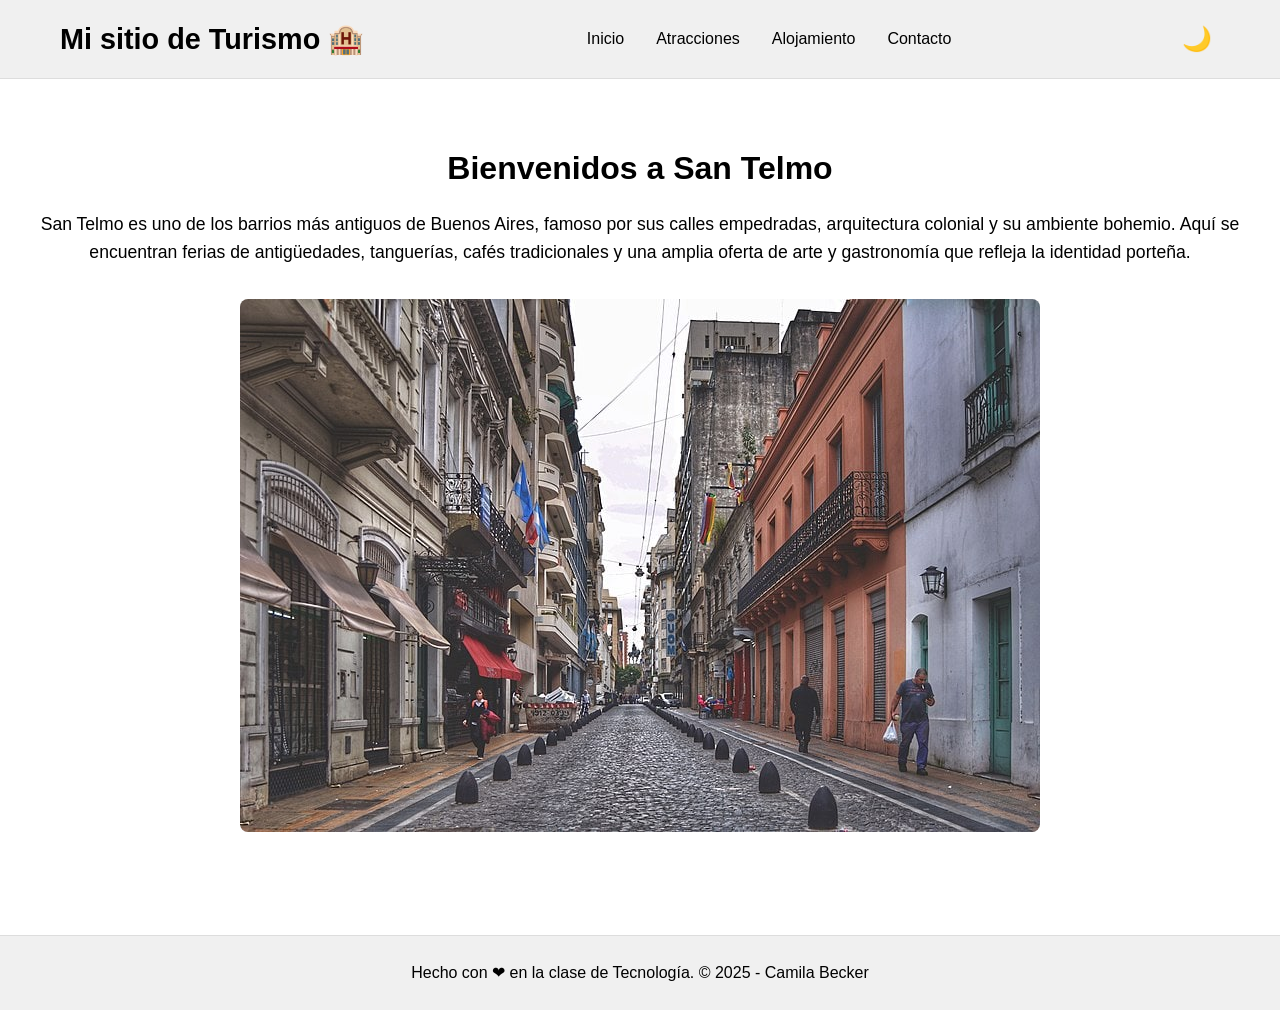
<file: index.html>
<!DOCTYPE html>
<html lang="es">
<head>
  <meta charset="utf-8" />
  <meta name="viewport" content="width=device-width,initial-scale=1" />
  <title>San Telmo - Inicio</title>
  <meta name="description" content="Inicio del sitio San Telmo" />
  <link rel="stylesheet" href="assets/css/styles.css" />
</head>
<body>
  <header class="cabecera-principal">
    <div class="container">
      <h1 class="logo"> Mi sitio de Turismo 🏨</h1>
      <nav class="menu-navegacion" aria-label="Navegación principal">
        <ul>
          <li><a href="index.html">Inicio</a></li>
          <li><a href="atracciones.html">Atracciones</a></li>
          <li><a href="alojamiento.html">Alojamiento</a></li>
          <li><a href="contacto.html">Contacto</a></li>
        </ul>
      </nav>
      <button id="toggleTheme" class="theme-btn" aria-label="Alternar tema">🌙</button>
    </div>
  </header>
  <main class="contenedor-principal container">

<section class="seccion">
<h2>Bienvenidos a San Telmo</h2>
<p>San Telmo es uno de los barrios más antiguos de Buenos Aires, famoso por sus calles empedradas, arquitectura colonial y su ambiente bohemio. Aquí se encuentran ferias de antigüedades, tanguerías, cafés tradicionales y una amplia oferta de arte y gastronomía que refleja la identidad porteña.</p>
<img src="assets/Img/San_Telmo_Portada.jpeg" alt="Portada de San Telmo">
</section>

  </main>
  <footer class="pie-de-pagina">
    <div class="container">
      <p>Hecho con ❤ en la clase de Tecnología. &copy; 2025 - Camila Becker</p>
    </div>
  </footer>
  <script>
    const btn = document.getElementById('toggleTheme');
    btn.addEventListener('click', () => {
      document.documentElement.classList.toggle('dark');
      btn.textContent = document.documentElement.classList.contains('dark') ? '☀️' : '🌙';
    });
  </script>
</body>
</html>
</file>
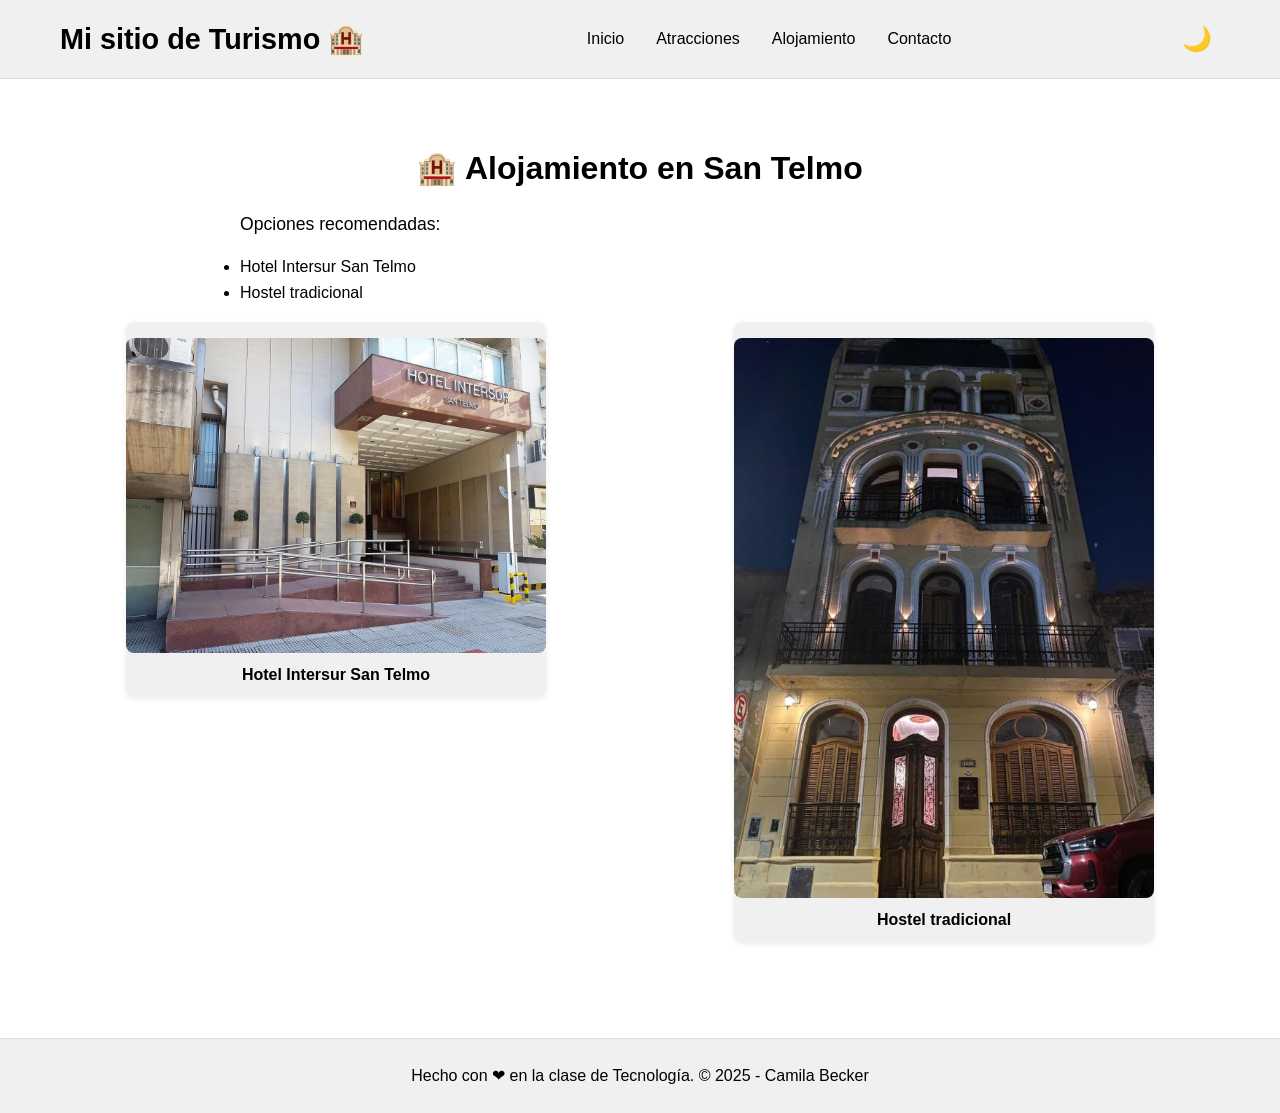
<file: alojamiento.html>
<!DOCTYPE html>
<html lang="es">
<head>
  <meta charset="utf-8" />
  <meta name="viewport" content="width=device-width,initial-scale=1" />
  <title>Alojamiento - San Telmo</title>
  <meta name="description" content="Dónde hospedarse en San Telmo" />
  <link rel="stylesheet" href="assets/css/styles.css" />
</head>
<body>
  <header class="cabecera-principal">
    <div class="container">
      <h1 class="logo"> Mi sitio de Turismo 🏨</h1>
      <nav class="menu-navegacion" aria-label="Navegación principal">
        <ul>
          <li><a href="index.html">Inicio</a></li>
          <li><a href="atracciones.html">Atracciones</a></li>
          <li><a href="alojamiento.html">Alojamiento</a></li>
          <li><a href="contacto.html">Contacto</a></li>
        </ul>
      </nav>
      <button id="toggleTheme" class="theme-btn" aria-label="Alternar tema">🌙</button>
    </div>
  </header>
  <main class="contenedor-principal container no-center">
<section class="seccion">
<h2>🏨 Alojamiento en San Telmo</h2>
<div class="info-left">
  <p>Opciones recomendadas:</p>
  <ul>
    <li>Hotel Intersur San Telmo</li>
    <li>Hostel tradicional</li>
  </ul>
</div>
<div class="alojamiento-imagenes">
    <figure class="hotel-card">
      <img src="assets/Img/Hotel_San_Telmo.jpg" alt="Hotel San Telmo">
      <figcaption>Hotel Intersur San Telmo</figcaption>
    </figure>

    <figure class="hotel-card">
      <img src="assets/Img/hostel_san.jpg" alt="Hostel San Telmo">
      <figcaption>Hostel tradicional</figcaption>
    </figure>
</div>
</section>
  </main>
  <footer class="pie-de-pagina">
    <div class="container">
      <p>Hecho con ❤ en la clase de Tecnología. &copy; 2025 - Camila Becker</p>
    </div>
  </footer>
  <script>
    const btn = document.getElementById('toggleTheme');
    btn.addEventListener('click', () => {
      document.documentElement.classList.toggle('dark');
      btn.textContent = document.documentElement.classList.contains('dark') ? '☀️' : '🌙';
    });
  </script>
</body>
</html>
</file>
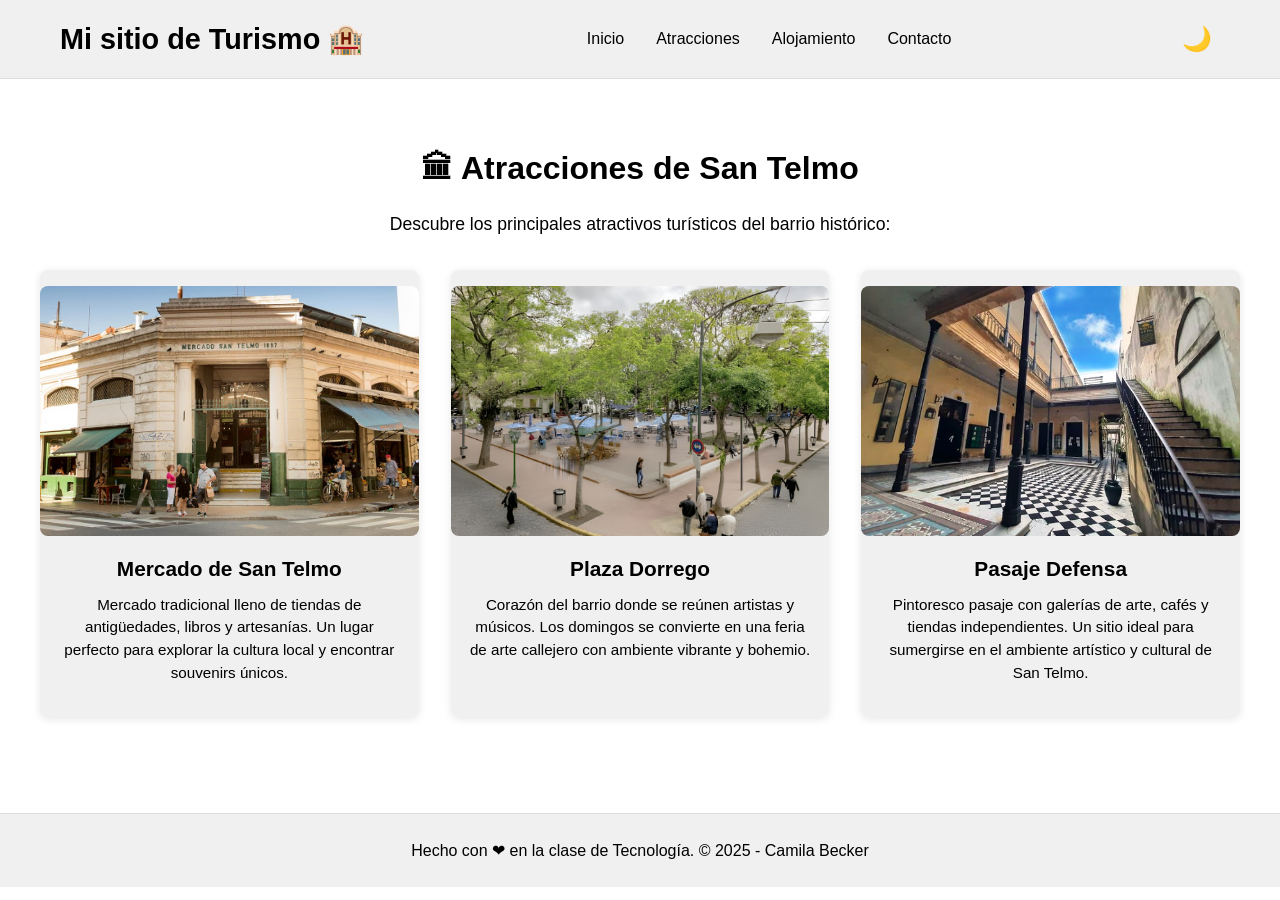
<file: atracciones.html>
<!DOCTYPE html>
<html lang="es">
<head>
  <meta charset="utf-8" />
  <meta name="viewport" content="width=device-width,initial-scale=1" />
  <title>Atracciones - San Telmo</title>
  <meta name="description" content="Atracciones turísticas de San Telmo" />
  <link rel="stylesheet" href="assets/css/styles.css" />
</head>
<body>
  <header class="cabecera-principal">
    <div class="container">
      <h1 class="logo"> Mi sitio de Turismo 🏨 </h1>
      <nav class="menu-navegacion" aria-label="Navegación principal">
        <ul>
          <li><a href="index.html">Inicio</a></li>
          <li><a href="atracciones.html">Atracciones</a></li>
          <li><a href="alojamiento.html">Alojamiento</a></li>
          <li><a href="contacto.html">Contacto</a></li>
        </ul>
      </nav>
      <button id="toggleTheme" class="theme-btn" aria-label="Alternar tema">🌙</button>
    </div>
  </header>
  <main class="contenedor-principal container">
<section class="seccion">
<h2>🏛 Atracciones de San Telmo</h2>
<p>Descubre los principales atractivos turísticos del barrio histórico:</p>

<div class="galeria-atracciones">
  <div class="atraccion-card">
    <a href="https://www.google.com/maps/place/Mercado+de+San+Telmo" target="_blank" rel="noopener">
      <img src="assets/Img/mercado_san_telmo.jpg" alt="Mercado de San Telmo">
      <h3>Mercado de San Telmo</h3>
    </a>
    <p>Mercado tradicional lleno de tiendas de antigüedades, libros y artesanías. Un lugar perfecto para explorar la cultura local y encontrar souvenirs únicos.</p>
  </div>

  <div class="atraccion-card">
    <a href="https://www.google.com/maps/place/Plaza+Dorrego" target="_blank" rel="noopener">
      <img src="assets/Img/plazadorrego.jpg" alt="Plaza Dorrego">
      <h3>Plaza Dorrego</h3>
    </a>
    <p>Corazón del barrio donde se reúnen artistas y músicos. Los domingos se convierte en una feria de arte callejero con ambiente vibrante y bohemio.</p>
  </div>

  <div class="atraccion-card">
    <a href="https://www.google.com/maps/place/Pasaje+Defensa" target="_blank" rel="noopener">
      <img src="assets/Img/San-Telmo-Pasaje-Defensa.png" alt="Pasaje Defensa">
      <h3>Pasaje Defensa</h3>
    </a>
    <p>Pintoresco pasaje con galerías de arte, cafés y tiendas independientes. Un sitio ideal para sumergirse en el ambiente artístico y cultural de San Telmo.</p>
  </div>
</div>
</section>
  </main>
  <footer class="pie-de-pagina">
    <div class="container">
      <p>Hecho con ❤ en la clase de Tecnología. &copy; 2025 - Camila Becker</p>
    </div>
  </footer>
  <script>
    const btn = document.getElementById('toggleTheme');
    btn.addEventListener('click', () => {
      document.documentElement.classList.toggle('dark');
      btn.textContent = document.documentElement.classList.contains('dark') ? '☀️' : '🌙';
    });
  </script>
</body>
</html>
</file>
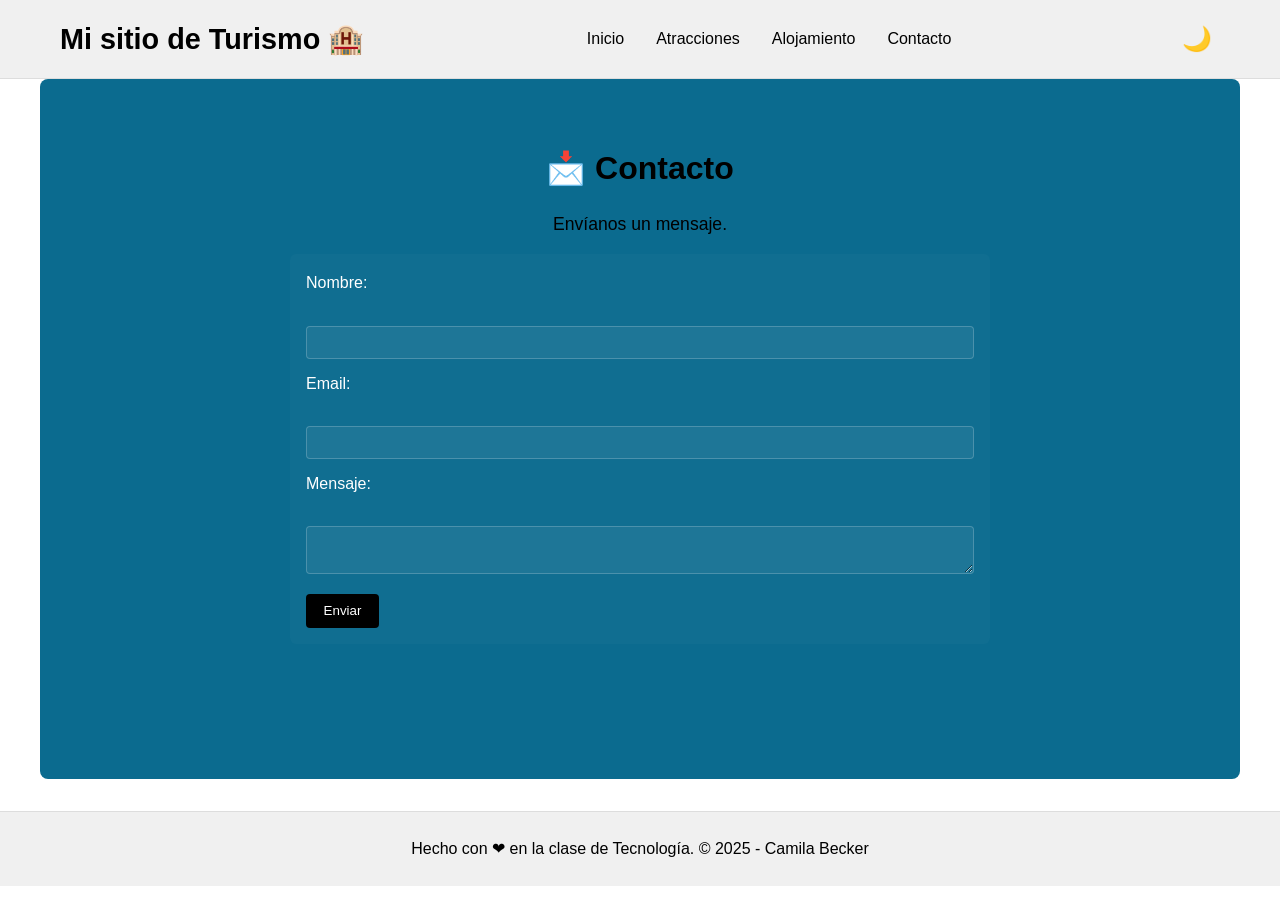
<file: contacto.html>
<!DOCTYPE html>
<html lang="es">
<head>
  <meta charset="utf-8" />
  <meta name="viewport" content="width=device-width,initial-scale=1" />
  <title>Contacto</title>
  <meta name="description" content="Formulario de contacto" />
  <link rel="stylesheet" href="assets/css/styles.css" />
</head>
<body>
  <header class="cabecera-principal">
    <div class="container">
      <h1 class="logo"> Mi sitio de Turismo 🏨</h1>
      <nav class="menu-navegacion" aria-label="Navegación principal">
        <ul>
          <li><a href="index.html">Inicio</a></li>
          <li><a href="atracciones.html">Atracciones</a></li>
          <li><a href="alojamiento.html">Alojamiento</a></li>
          <li><a href="contacto.html">Contacto</a></li>
        </ul>
      </nav>
      <button id="toggleTheme" class="theme-btn" aria-label="Alternar tema">🌙</button>
    </div>
  </header>
  <main class="contenedor-principal container contacto-fondo">
<section class="seccion">
<h2>📩 Contacto</h2>
<p>Envíanos un mensaje.</p>
<form>
<label>Nombre:</label><br><input type="text"><br>
<label>Email:</label><br><input type="email"><br>
<label>Mensaje:</label><br><textarea></textarea><br>
<button>Enviar</button>
</form>
</section>
  </main>
  <footer class="pie-de-pagina">
    <div class="container">
      <p>Hecho con ❤ en la clase de Tecnología. &copy; 2025 - Camila Becker</p>
    </div>
  </footer>
  <script>
    const btn = document.getElementById('toggleTheme');
    btn.addEventListener('click', () => {
      document.documentElement.classList.toggle('dark');
      btn.textContent = document.documentElement.classList.contains('dark') ? '☀️' : '🌙';
    });
  </script>
</body>
</html>
</file>
<file: assets/css/styles.css>
/* Variables de colores */
:root {
  --color-bg: #ffffff;
  --color-text: #000000;
  --color-header: #f0f0f0;
  --color-border: #ddd;
  --contacto-bg: #0b6b8f; /* color por defecto para contacto */
}

/* Modo oscuro */
:root.dark {
  --color-bg: #1a1a1a;
  --color-text: #ffffff;
  --color-header: #2a2a2a;
  --color-border: #444;
  --contacto-bg: #164a56; /* color contacto en oscuro */
}

/* Estilos generales */
* {
  margin: 0;
  padding: 0;
  box-sizing: border-box;
}

body {
  font-family: 'Segoe UI', Tahoma, Geneva, Verdana, sans-serif;
  background-color: var(--color-bg);
  color: var(--color-text);
  transition: background-color 0.3s ease, color 0.3s ease;
  line-height: 1.6;
}

.container {
  max-width: 1200px;
  margin: 0 auto;
  padding: 0 20px;
}

/* Header */
.cabecera-principal {
  background-color: var(--color-header);
  border-bottom: 1px solid var(--color-border);
  padding: 1rem 0;
}

.cabecera-principal .container {
  display: flex;
  justify-content: space-between;
  align-items: center;
}

.logo {
  font-size: 1.8rem;
  font-weight: bold;
  color: var(--color-text);
}

.menu-navegacion ul {
  display: flex;
  list-style: none;
  gap: 2rem;
  justify-content: center;
  align-items: center;
}

.menu-navegacion a {
  color: var(--color-text);
  text-decoration: none;
  transition: opacity 0.3s ease;
}

.menu-navegacion a:hover {
  opacity: 0.7;
}

.theme-btn {
  background: none;
  border: none;
  font-size: 1.5rem;
  cursor: pointer;
  padding: 0.5rem;
  transition: transform 0.3s ease;
}

.theme-btn:hover {
  transform: scale(1.1);
}

/* Centrar textos en contenido y pie */
.contenedor-principal,
.contenedor-principal .seccion,
.pie-de-pagina {
  text-align: center;
}

/* Estilos para la página de contacto con fondo */
.contacto-fondo {
  background-color: var(--contacto-bg);
  color: #fff;
  padding: 2.5rem;
  border-radius: 8px;
}

.contacto-fondo form {
  max-width: 700px;
  margin: 1rem auto 0;
  text-align: left;
  background: rgba(255,255,255,0.02);
  padding: 1rem;
  border-radius: 6px;
}

.contacto-fondo label { display:block; margin-bottom:0.25rem; color:#fff; }
.contacto-fondo input, .contacto-fondo textarea {
  width:100%;
  padding:0.5rem;
  margin-bottom:0.75rem;
  border-radius:4px;
  border:1px solid rgba(255,255,255,0.2);
  background: rgba(255,255,255,0.06);
  color:#fff;
}
.no-center { text-align: left; }

/* En páginas con .no-center queremos el título centrado pero el resto a la izquierda */
.no-center .seccion h2 {
  text-align: center;
}

/* Imágenes para la sección de alojamiento: dos columnas responsivas */
.alojamiento-imagenes {
  display: grid;
  grid-template-columns: repeat(auto-fit, minmax(240px, 1fr));
  gap: 1rem;
  margin-top: 1rem;
  align-items: start;
  justify-items: center;
}

.hotel-card {
  width: 420px;
  max-width: 100%;
  background: var(--color-header);
  border-radius: 8px;
  overflow: hidden;
  text-align: center;
  box-shadow: 0 2px 6px rgba(0,0,0,0.08);
}
.hotel-card img {
  width: 100%;
  height: 260px;
  object-fit: cover;
  display: block;
}
.hotel-card figcaption {
  padding: 0.6rem 0.75rem;
  color: var(--color-text);
  font-weight: 600;
  background: transparent;
}

/* Forzar que la información (p + ul) quede alineada a la izquierda en páginas .no-center */
.no-center .seccion .info-left {
  text-align: left;
  max-width: 800px;
  margin: 0 auto;
}
.contacto-fondo button {
  background: var(--color-text);
  color: var(--color-bg);
  border:none;
  padding:0.6rem 1.1rem;
  border-radius:4px;
  cursor:pointer;
}

/* Main */
.contenedor-principal {
  padding: 2rem 0;
  min-height: calc(100vh - 200px);
}

.seccion {
  margin: 2rem 0;
}

.seccion h2 {
  font-size: 2rem;
  margin-bottom: 1rem;
  color: var(--color-text);
}

.seccion p {
  font-size: 1.1rem;
  margin-bottom: 1rem;
  color: var(--color-text);
}

.seccion img {
  max-width: 100%;
  height: auto;
  border-radius: 8px;
  margin-top: 1rem;
}

/* Footer */
.pie-de-pagina {
  background-color: var(--color-header);
  border-top: 1px solid var(--color-border);
  padding: 1.5rem 0;
  text-align: center;
  margin-top: 2rem;
  color: var(--color-text);
}

/* Responsive */
@media (max-width: 768px) {
  .cabecera-principal .container {
    flex-direction: column;
    gap: 1rem;
  }

  .menu-navegacion ul {
    flex-direction: column;
    gap: 1rem;
    text-align: center;
  }

  .logo {
    font-size: 1.4rem;
  }

  .seccion h2 {
    font-size: 1.5rem;
  }
}

/* Galería de atracciones */
.galeria-atracciones {
  display: grid;
  grid-template-columns: repeat(auto-fit, minmax(300px, 1fr));
  gap: 2rem;
  margin-top: 2rem;
}

.atraccion-card {
  background-color: var(--color-header);
  border-radius: 8px;
  overflow: hidden;
  box-shadow: 0 2px 8px rgba(0, 0, 0, 0.1);
  transition: transform 0.3s ease, box-shadow 0.3s ease;
}

.atraccion-card:hover {
  transform: translateY(-5px);
  box-shadow: 0 4px 12px rgba(0, 0, 0, 0.15);
}

.atraccion-card a {
  text-decoration: none;
  color: inherit;
}

.atraccion-card img {
  width: 100%;
  height: 250px;
  object-fit: cover;
  display: block;
}

.atraccion-card h3 {
  padding: 1rem 1rem 0.5rem;
  color: var(--color-text);
  font-size: 1.3rem;
}

.atraccion-card p {
  padding: 0 1rem 1rem;
  color: var(--color-text);
  font-size: 0.95rem;
  line-height: 1.5;
}
</file>
